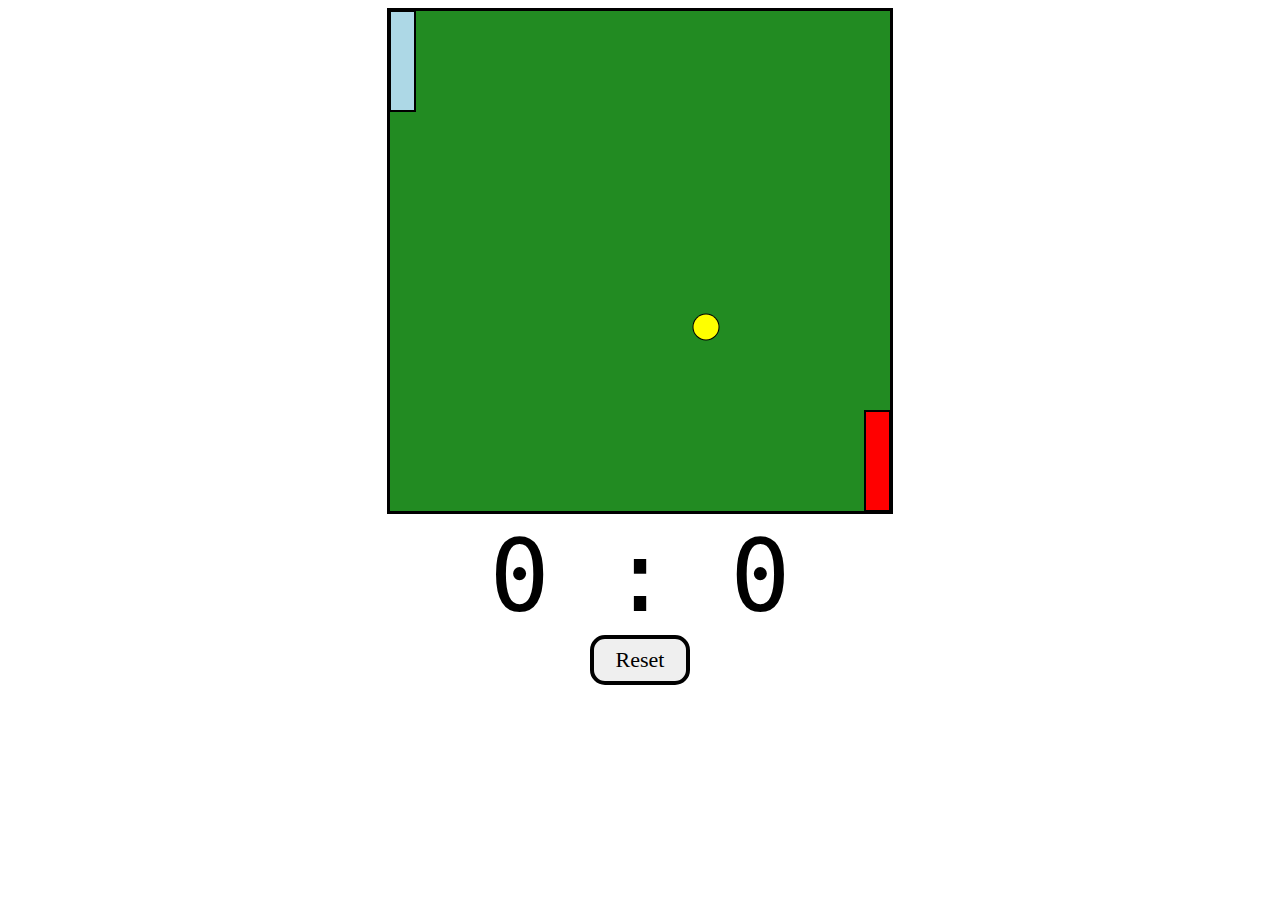
<file: pong_game/index.html>
<!DOCTYPE html>
<html lang="en">
<head>
    <meta charset='utf-8'>
    <meta http-equiv='X-UA-Compatible' content='IE=edge'>
    <title>Dcoment</title>
    <meta name='viewport' content='width=device-width, initial-scale=1'>
    <link rel='stylesheet' type='text/css' media='screen' href='styles.css'>
</head>
<body>
    <div id = "gameContainer">
        <canvas id = "gameBoard" width="500" height="500"></canvas>
        <div id = "scoreText">0 : 0</div>
        <button id = "resetBtn">Reset</button>
    </div>
    <script src='index.js'></script>
</body>
</html>
</file>
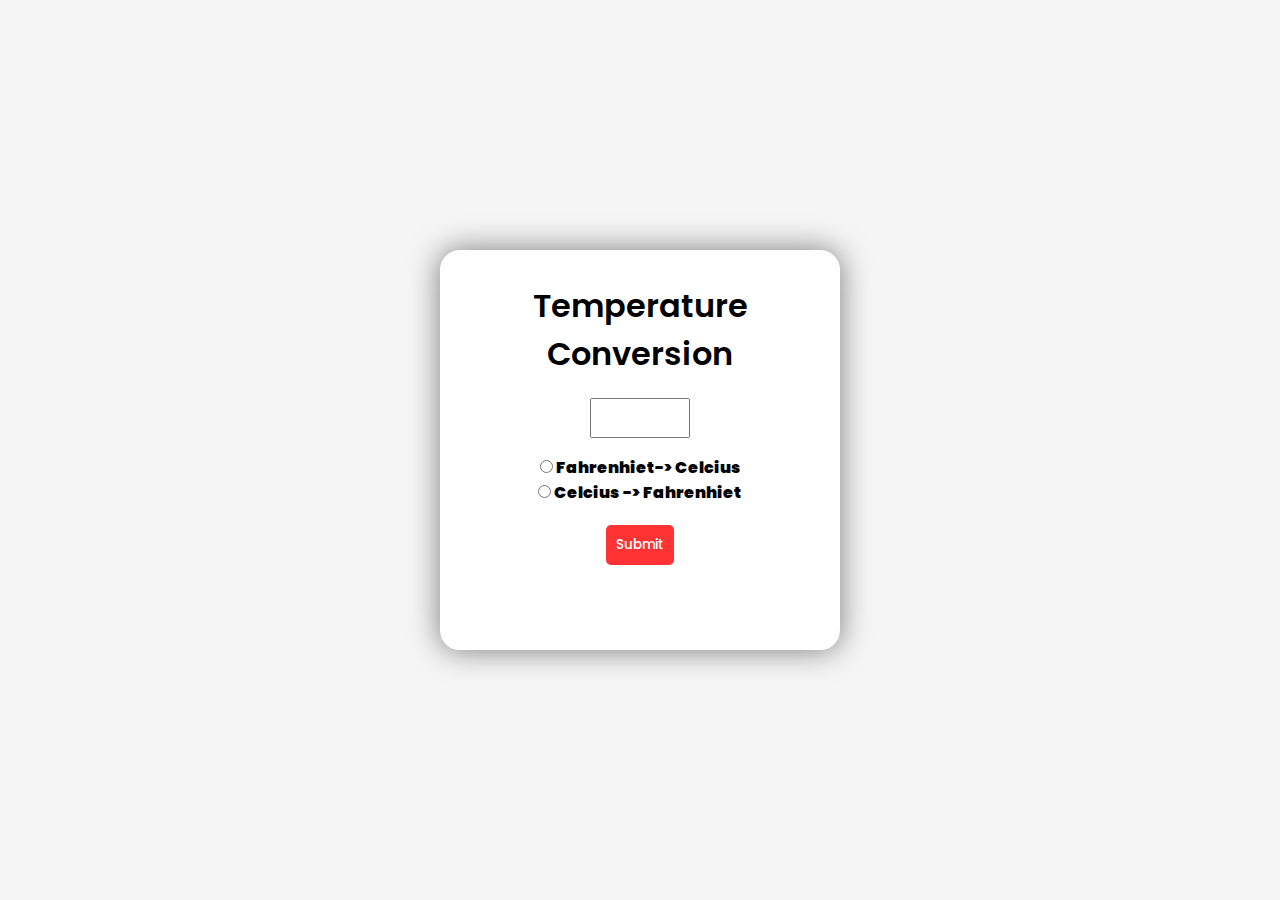
<file: temperatureConversion/index.html>
<!DOCTYPE html>
<html>

<head>
    <meta charset='utf-8'>
    <meta http-equiv='X-UA-Compatible' content='IE=edge'>
    <title>Temperature converter</title>
    <meta name='viewport' content='width=device-width, initial-scale=1'>
    <link rel='stylesheet' type='text/css' media='screen' href='styles.css'>
</head>

<body>
    <div class="wrapper">
        <h2>Temperature Conversion</h2>
        <div class="input-box"> <textarea id="userInput"></textarea></div>

        <div class="convert-label">
            <label><input type="radio" id="fahtocel" > Fahrenhiet-> Celcius</label>
            <p><label><input type="radio" id="celtofah"> Celcius -> Fahrenhiet </label></p>
        </div>
        <div class="btn">
            <button class="btn" type="submit" onclick="convert()">Submit</button>
        </div>
        <div class="output-box">
            <label id="output"></label>
        </div>
    </div>
    <script src='index.js'></script>
</body>

</html>
</file>
<file: temperatureConversion/styles.css>
@import url('https://fonts.googleapis.com/css2?family=Poppins');


* {
    margin: 0;
    padding: 0;
    box-sizing: border-box;
    font-family: 'Poppins', sans-serif;
}

body {
    display: flex;
    align-items: center;
    justify-content: center;
    min-height: 100vh;
    background: whitesmoke;
}

.wrapper {
    border: 2px solid #fff;
    background: white;
    border-radius: 20px;
    box-shadow: 2px solid black;
    width: 400px;
    height: 400px;
    padding: 10px 10px 10px 10px;
    align-items: center;
    justify-content: center;
    text-align: center;
    box-shadow: 0 0 30px rgba(0, 0, 0, 0.5);
}

.wrapper h2 {
    font-size: 2em;
    margin: 20px 0;
    font-weight: 600;
}

.wrapper .btn {
    border: none;
    outline: none;
    color: #fff;
    padding: 10px 10px 10px 10px;
    margin: 5px 0;
    font-weight: 500;
    cursor: pointer;
}


.btn button {
    background-color: hsl(0, 100%, 60%);
    border-radius: 5px;
}

button:hover {
    background-color: hsl(0, 100%, 50%);
}

.input-box {
    border: none;
    outline: none;
    width: 100%;
    text-align: center;
    justify-content: center;
    align-items: center;
}

.input-box textarea {
    text-align: center;
    font-size: 1.2em;
    font-weight: bold;
    resize: none;
    width: 100px;
    height: 40px;
    padding: 10px;
}

.convert-label {
    padding: 10px 0 0 0;
    width: 100%;
    align-items: center;
    justify-content: center;
    font-size: 1em;
    font-weight: 900;
}

.output-box {
    width: 100%;
    align-items: center;
    justify-content: center;
    font-weight: 600;
}
</file>
<file: pong_game/styles.css>
#gameContainer{
    text-align: center;
}

#gameBoard{
    border: 3px solid;
}

#scoreText{
    font-family: "consolas", monospace;
    font-size: 100px;
}

#resetBtn{
    font-family: "Permanent Marker", cursive;
    font-size: 22px;
    width: 100px;
    height: 50px;
    border: 4px solid;
    border-radius: 15px;
    cursor: pointer;
}
</file>
